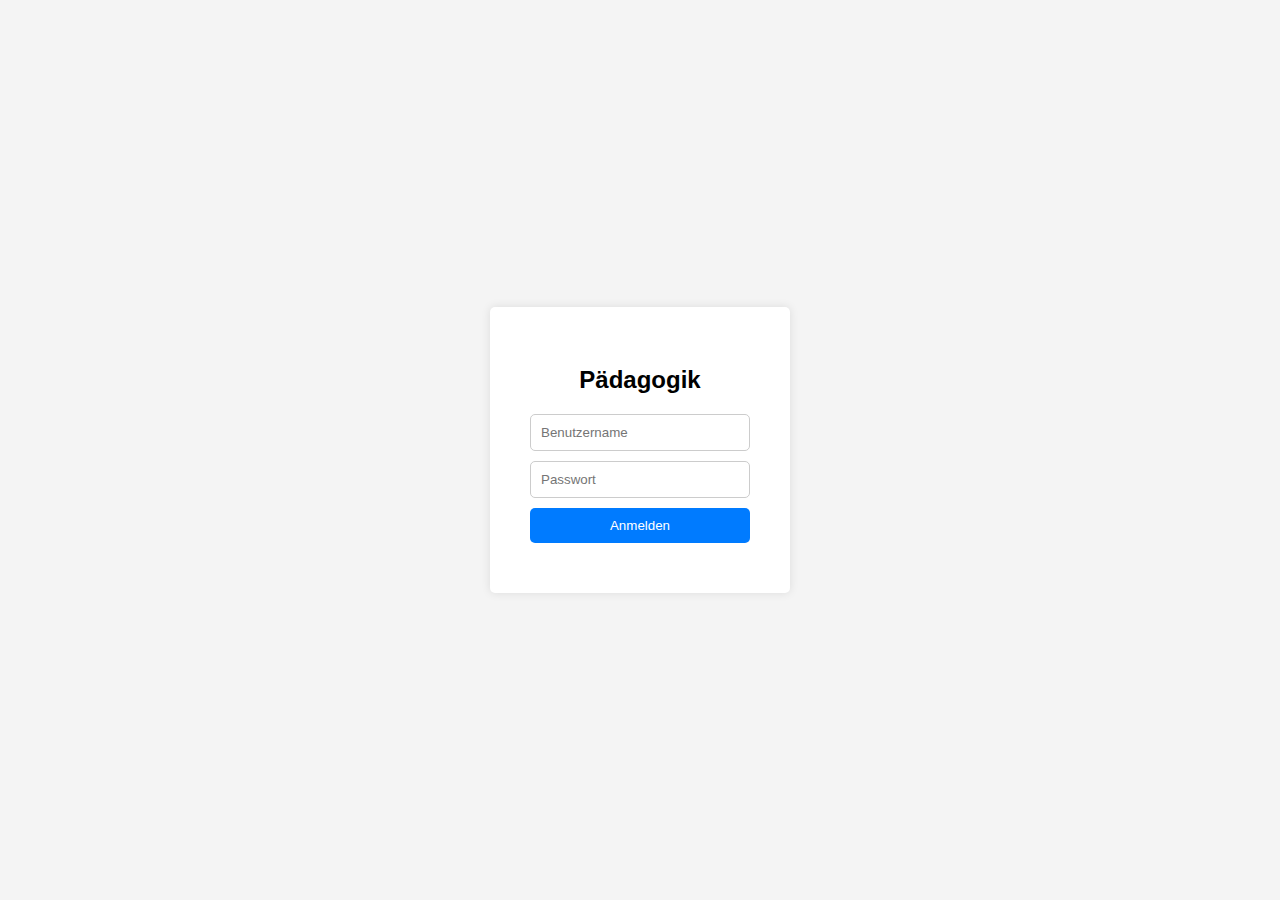
<file: index.html>
<!DOCTYPE html>
<html lang="de">
  <head>
    <meta charset="UTF-8" />
    <meta name="viewport" content="width=device-width, initial-scale=1.0" />
    <title>Login</title>
    <style>
      body {
        font-family: Arial, sans-serif;
        margin: 0;
        height: 100vh;
        display: flex;
        justify-content: center; /* Horizontale Zentrierung */
        align-items: center; /* Vertikale Zentrierung */
        background-color: #f4f4f4;
      }

      .login-container {
        background-color: #fff;
        padding: 40px;
        border-radius: 5px;
        box-shadow: 0 0 10px rgba(0, 0, 0, 0.1);
        width: 300px;
        display: flex;
        flex-direction: column;
        justify-content: center;
        align-items: center;
        text-align: center;
        box-sizing: border-box;
      }
      .login-container h2 {
        margin-bottom: 20px;
      }
      .login-container form {
        width: 100%;
        display: flex;
        flex-direction: column;
        justify-content: center;
        align-items: center;
      }
      .login-container input[type="text"],
      .login-container input[type="password"] {
        width: 100%;
        padding: 10px;
        margin-bottom: 10px;
        border: 1px solid #ccc;
        border-radius: 5px;
        box-sizing: border-box;
      }
      .login-container input[type="submit"] {
        width: 100%;
        padding: 10px;
        background-color: #007bff;
        color: #fff;
        border: none;
        border-radius: 5px;
        cursor: pointer;
        box-sizing: border-box;
      }
      .login-container input[type="submit"]:hover {
        background-color: #0056b3;
      }
      .error {
        color: red;
        margin-top: 10px;
      }
    </style>
  </head>
  <body>
    <div class="login-container">
      <h2>Pädagogik</h2>
      <form id="loginForm">
        <input type="text" id="username" placeholder="Benutzername" required />
        <input type="password" id="password" placeholder="Passwort" required />
        <input type="submit" value="Anmelden" />
        <div class="error" id="error-message"></div>
      </form>
    </div>

    <script>
      document
        .getElementById("loginForm")
        .addEventListener("submit", function (event) {
          event.preventDefault();

          const username = document.getElementById("username").value;
          const password = document.getElementById("password").value;

          // Überprüfe die Anmeldedaten
          if (username === "SVG" && password === "369") {
            // Leite zur Hauptseite weiter (main.html)
            window.location.href = "main.html";
          } else {
            // Zeige eine Fehlermeldung an
            document.getElementById("error-message").textContent =
              "Falscher Benutzername oder Passwort";
          }
        });
    </script>
  </body>
</html>
</file>
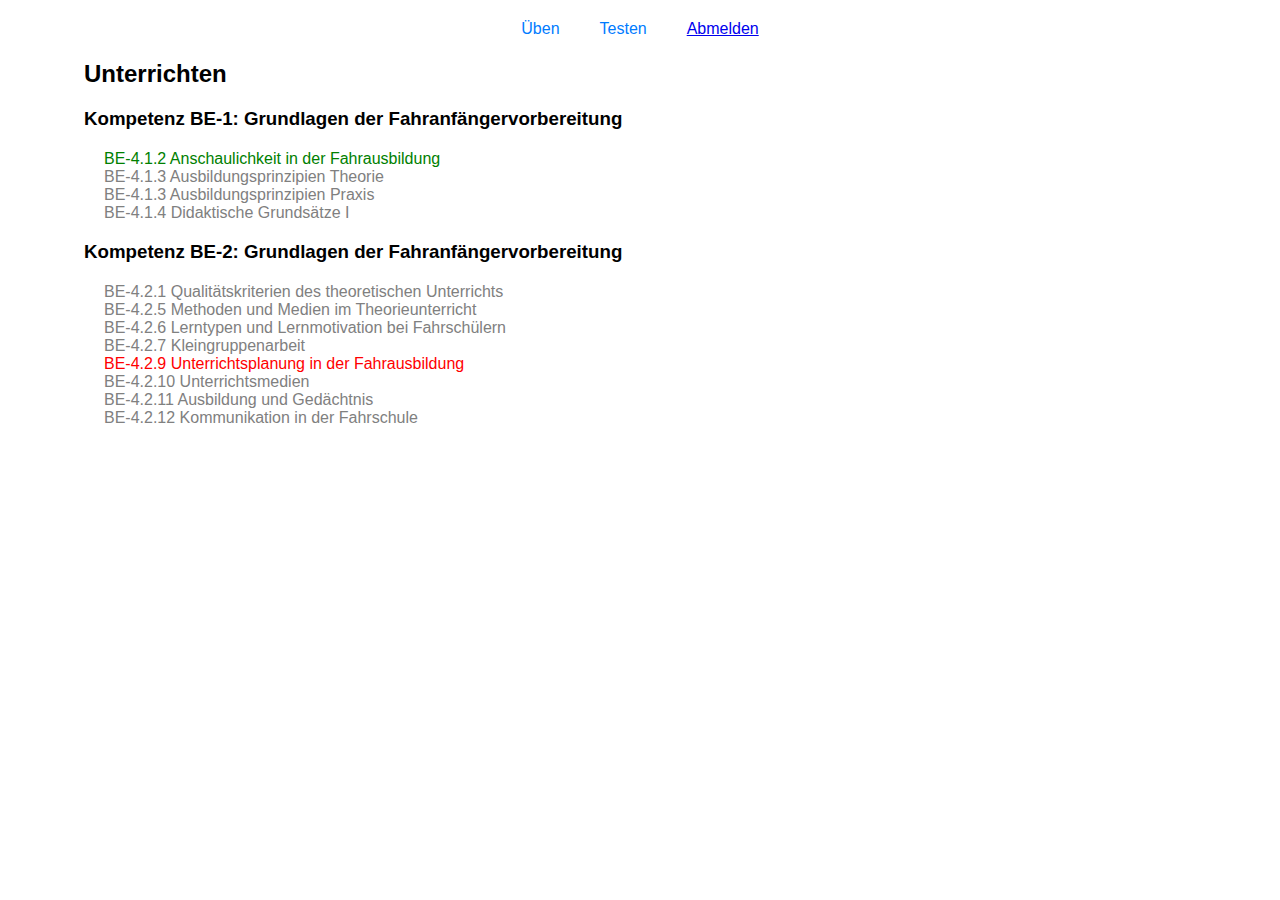
<file: main.html>
<!DOCTYPE html>
<html lang="de">
  <head>
    <meta charset="UTF-8" />
    <meta name="viewport" content="width=device-width, initial-scale=1.0" />
    <title>Externe HTML-Seiten Einbinden</title>
    <style>
      body {
        font-family: Arial, sans-serif;
        margin: 0;
        display: flex;
        flex-direction: column;
        align-items: center;
        justify-content: center;
        height: 100vh;
        overflow: hidden;
        position: relative;
      }

      #iframe-container {
        width: 90%;
        height: calc(
          100% - 80px
        ); /* Höhe abzüglich des Bereichs für die Links und zusätzlichen Abstand */
        border: none;
        max-width: 1200px; /* Maximalbreite für größere Bildschirme */
        transition: margin-top 0.3s ease;
      }

      /* Container für die oberen Links */
      #top-link-container {
        position: absolute;
        top: 20px; /* Abstand vom oberen Rand des Viewports */
        width: 100%; /* Vollständige Breite des Containers */
        max-width: 1200px; /* Maximalbreite für größere Bildschirme */
        display: flex;
        justify-content: center; /* Zentriert die Links horizontal */
        align-items: center; /* Vertikale Ausrichtung der Links */
        padding: 0 40px;
        gap: 40px; /* Abstand zwischen den Links */
      }

      #dropdown,
      #dropdownTest {
        position: relative;
        display: inline-block;
      }

      #dropdownContent,
      #dropdownContentTest {
        visibility: hidden;
        opacity: 0;
        position: absolute;
        background-color: #f9f9f9;
        min-width: 160px;
        box-shadow: 0px 8px 16px 0px rgba(0, 0, 0, 0.2);
        z-index: 1;
        margin-top: 5px; /* Abstand zwischen Dropdown und darüber liegendem Link */
        transition: opacity 0.3s ease, visibility 0.3s ease;
        left: 0; /* Dropdown linksbündig unter dem Link ausrichten */
      }

      #dropdown:hover #dropdownContent,
      #dropdownContent:hover {
        visibility: visible;
        opacity: 1;
      }

      #dropdownTest:hover #dropdownContentTest,
      #dropdownContentTest:hover {
        visibility: visible;
        opacity: 1;
      }

      #dropdownContent a,
      #dropdownContentTest a {
        color: black;
        padding: 12px 16px;
        text-decoration: none;
        display: block;
      }

      #dropdownContent a:hover,
      #dropdownContentTest a:hover {
        background-color: #f1f1f1;
      }

      #contentLink {
        font-size: 16px;
        text-decoration: none;
        color: #007bff;
        cursor: pointer;
      }
    </style>
  </head>
  <body>
    <iframe id="iframe-container" src="page-00.html"></iframe>

    <!-- Container für alle Links oben -->
    <div id="top-link-container">
      <div id="dropdown">
        <a id="contentLink" class="link">Üben</a>
        <div id="dropdownContent">
          <a href="#" id="teachLink">Unterrichten</a>
          <a href="#" id="educateLink">Erziehen</a>
          <a href="#" id="evaluateLink">Beurteilen</a>
        </div>
      </div>
      <div id="dropdownTest">
        <a id="contentLink" class="link">Testen</a>
        <div id="dropdownContentTest">
          <a href="#" id="terminologyLink">Fachbegriffe</a>
          <a href="#" id="summaryLink">Zusammenfassung</a>
          <a href="#" id="simulationLink">Prüfungssimulation</a>
        </div>
      </div>
      <a href="index.html" id="logoutLink">Abmelden</a>
    </div>

    <script>
      // Registriere hier die externen Seiten.
      const pages = [
        "page-00.html",
        "page-01.html",
        "page-02.html",
        "page-03-Fachbegriffe-A.html",
        "page-04-Fachbegriffe-L.html",
        "page-05-Zusammenfassung-A.html",
        "page-06-Zusammenfassung-L.html",
        // "page-Pruefungssimulation-A.html",
        // "page-Pruefungssimulation-L.html",
        "page-4-1-2-A.html",
        "page-4-1-2-L.html",
        "page-4-2-9-A.html",
      ];
      let currentPage = 0;

      function loadPage(pageIndex) {
        document.getElementById("iframe-container").src = pages[pageIndex];
        currentPage = pageIndex;
      }

      document.getElementById("teachLink").addEventListener("click", () => {
        loadPage(0); // Unterrichten
      });

      document.getElementById("educateLink").addEventListener("click", () => {
        loadPage(1); // Erziehen
      });

      document.getElementById("evaluateLink").addEventListener("click", () => {
        loadPage(2); // Beurteilen
      });

      document
        .getElementById("terminologyLink")
        .addEventListener("click", () => {
          loadPage(3); // Fachbegriffe
        });

      document.getElementById("summaryLink").addEventListener("click", () => {
        loadPage(5); // Zusammenfassung
      });

      /*
      document.getElementById("simulationLink").addEventListener("click", () => {
        loadPage(0); // Prüfungssimulation
      });
      */

      window.addEventListener("message", (event) => {
        if (event.data.type === "navigate") {
          loadPage(event.data.pageIndex);
        }
      });
    </script>
  </body>
</html>
</file>
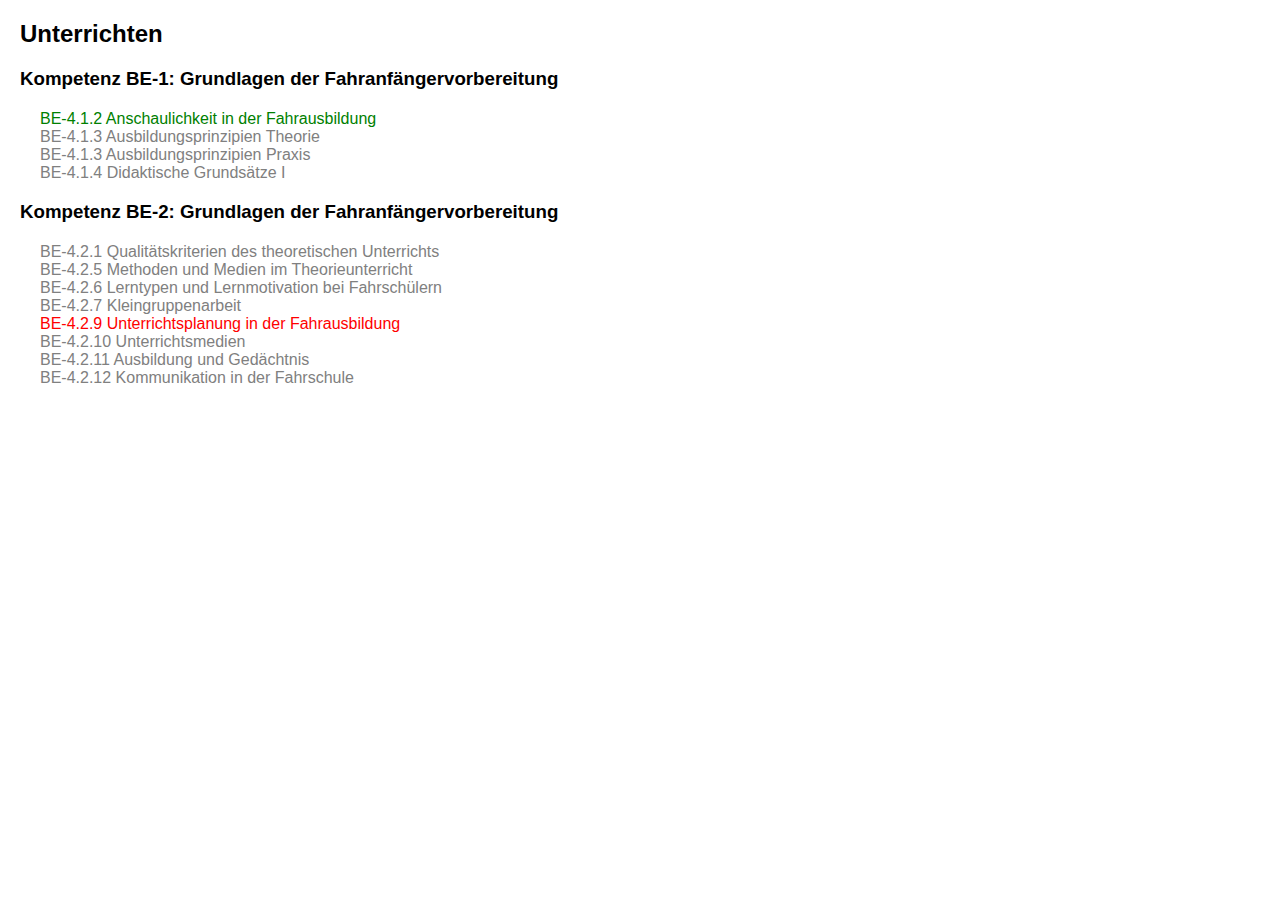
<file: page-00.html>
<!DOCTYPE html>
<html lang="de">
  <head>
    <meta charset="UTF-8" />
    <meta name="viewport" content="width=device-width, initial-scale=1.0" />
    <title>Fahrlehrerausbildung</title>
    <style>
      body {
        font-family: Arial, sans-serif;
        margin: 20px;
      }

      h1 {
        text-align: center;
        margin-bottom: 40px;
      }

      h2,
      h3 {
        margin-bottom: 20px;
      }

      .topic {
        margin-bottom: 30px;
      }

      .links {
        margin-left: 20px;
      }

      a {
        text-decoration: none;
        color: #007bff;
        cursor: pointer;
      }

      a:hover {
        text-decoration: underline;
      }
    </style>
  </head>
  <body>
    <h2>Unterrichten</h2>
    <div class="topic">
      <h3>Kompetenz BE-1: Grundlagen der Fahranfängervorbereitung</h3>
      <div class="links">
        <!-- <a onclick="navigateTo(0)">BE-4.1.1 Fahrschüler-Ausbildungsordnung</a><br> -->
        <a style="color: green" onclick="navigateTo(7)"
          >BE-4.1.2 Anschaulichkeit in der Fahrausbildung</a
        ><br />
        <a style="color: grey" onclick="navigateTo(0)"
          >BE-4.1.3 Ausbildungsprinzipien Theorie</a
        ><br />
        <a style="color: grey" onclick="navigateTo(0)"
          >BE-4.1.3 Ausbildungsprinzipien Praxis</a
        ><br />
        <a style="color: grey" onclick="navigateTo(0)">BE-4.1.4 Didaktische Grundsätze I</a><br />
        <!-- <a style="color: red" onclick="navigateTo(0)">BE-4.1.5 Didaktische Grundsätze II</a> -->
      </div>
      <h3>Kompetenz BE-2: Grundlagen der Fahranfängervorbereitung</h3>
      <div class="links">
        <a style="color: grey" onclick="navigateTo(0)"
          >BE-4.2.1 Qualitätskriterien des theoretischen Unterrichts</a
        ><br />
        <!-- <a onclick="navigateTo(0)">BE-4.2.2 Lernziele</a><br> -->
        <!-- <a onclick="navigateTo(0)">BE-4.2.3 Allgemeine Ausbildungsgrundsätze</a><br> -->
        <!-- <a onclick="navigateTo(0)">BE-4.2.4 Planung des theoretischen Unterrichts</a><br> -->
        <a style="color: grey" onclick="navigateTo(0)"
          >BE-4.2.5 Methoden und Medien im Theorieunterricht</a
        ><br />
        <a style="color: grey" onclick="navigateTo(0)"
          >BE-4.2.6 Lerntypen und Lernmotivation bei Fahrschülern</a
        ><br />
        <a style="color: grey" onclick="navigateTo(0)">BE-4.2.7 Kleingruppenarbeit</a><br />
        <!-- <a onclick="navigateTo(0)">BE-4.2.8 Unterrichtsformen</a><br> -->
        <a style="color: red" onclick="navigateTo(0)"
          >BE-4.2.9 Unterrichtsplanung in der Fahrausbildung</a
        ><br />
        <a style="color: grey" onclick="navigateTo(0)">BE-4.2.10 Unterrichtsmedien</a><br />
        <a style="color: grey" onclick="navigateTo(0)"
          >BE-4.2.11 Ausbildung und Gedächtnis</a
        ><br />
        <a style="color: grey" onclick="navigateTo(0)">BE-4.2.12 Kommunikation in der Fahrschule</a
        ><br />
        <!-- <a onclick="navigateTo(0)">BE-4.3.13 Unterrichtsplanung zur Lektion &nbsp;Persönliche Voraussetzungen&nbsp;</a><br> -->
      </div>
    </div>

    <script>
      function navigateTo(pageIndex) {
        parent.postMessage({ type: "navigate", pageIndex: pageIndex }, "*");
      }
    </script>
  </body>
</html>
</file>
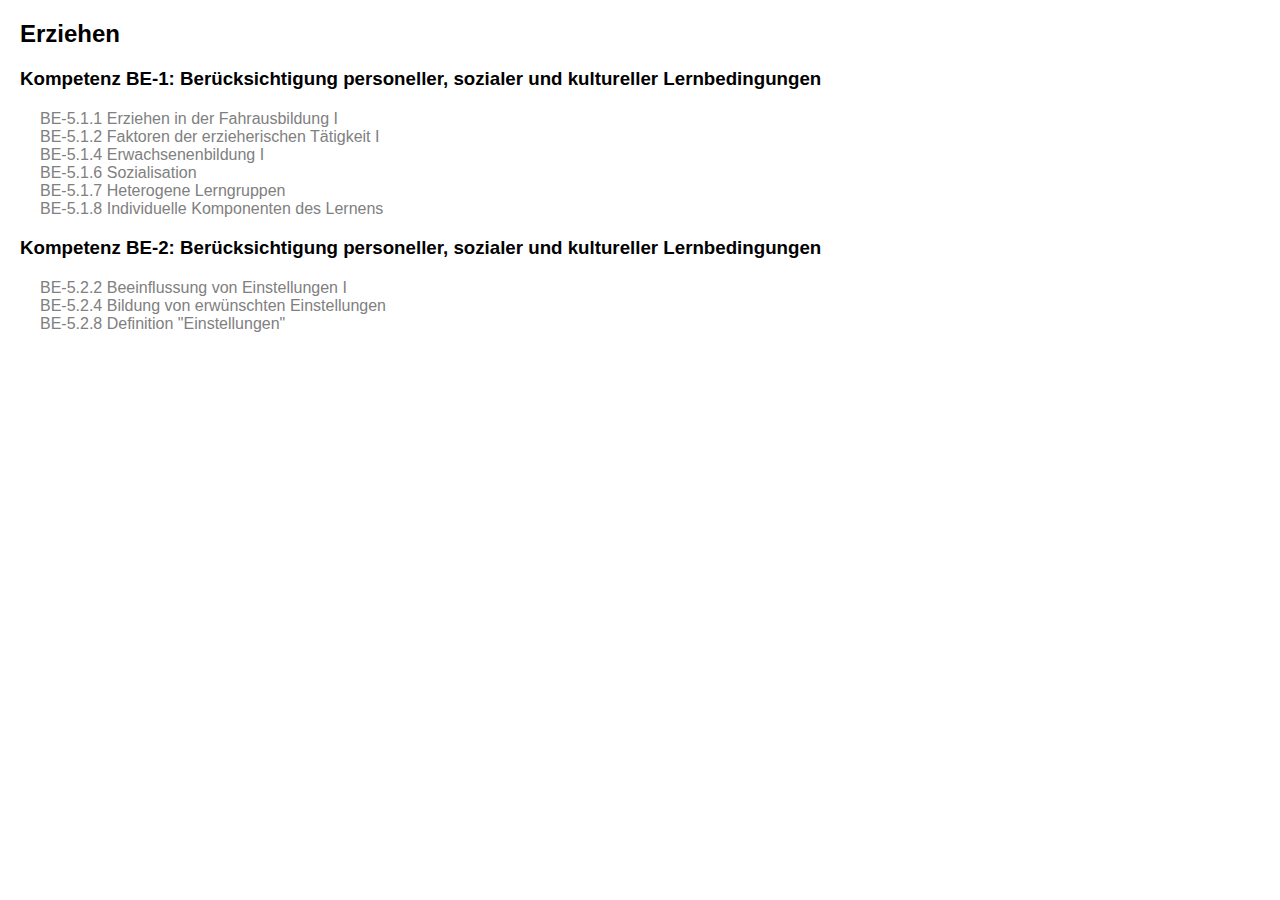
<file: page-01.html>
<!DOCTYPE html>
<html lang="de">
  <head>
    <meta charset="UTF-8" />
    <meta name="viewport" content="width=device-width, initial-scale=1.0" />
    <title>Fahrlehrerausbildung</title>
    <style>
      body {
        font-family: Arial, sans-serif;
        margin: 20px;
      }

      h1 {
        text-align: center;
        margin-bottom: 40px;
      }

      h2,
      h3 {
        margin-bottom: 20px;
      }

      .topic {
        margin-bottom: 30px;
      }

      .links {
        margin-left: 20px;
      }

      a {
        text-decoration: none;
        color: #007bff;
        cursor: pointer;
      }

      a:hover {
        text-decoration: underline;
      }
    </style>
  </head>
  <body>
    <h2>Erziehen</h2>
    <div class="topic">
      <h3>
        Kompetenz BE-1: Berücksichtigung personeller, sozialer und kultureller
        Lernbedingungen
      </h3>
      <div class="links">
        <a style="color: grey" onclick="navigateTo(0)"
          >BE-5.1.1 Erziehen in der Fahrausbildung I</a
        ><br />
        <a style="color: grey" onclick="navigateTo(0)"
          >BE-5.1.2 Faktoren der erzieherischen Tätigkeit I</a
        ><br />
        <!-- <a onclick="navigateTo(0)">BE-5.1.3 Faktoren der erzieherischen Tätigkeit II</a><br> -->
        <a style="color: grey" onclick="navigateTo(0)">BE-5.1.4 Erwachsenenbildung I</a><br />
        <!-- <a onclick="navigateTo(0)">BE-5.1.5 Erwachsenenbildung II</a><br> -->
        <a style="color: grey" onclick="navigateTo(0)">BE-5.1.6 Sozialisation</a
        ><br />
        <a style="color: grey" onclick="navigateTo(0)"
          >BE-5.1.7 Heterogene Lerngruppen</a
        ><br />
        <a style="color: grey" onclick="navigateTo(0)"
          >BE-5.1.8 Individuelle Komponenten des Lernens</a
        >
      </div>
      <h3>
        Kompetenz BE-2: Berücksichtigung personeller, sozialer und kultureller
        Lernbedingungen
      </h3>
      <div class="links">
        <!-- <a onclick="navigateTo(0)">BE-5.2.1 Einstellungen und Wertehaltungen</a><br> -->
        <a style="color: grey" onclick="navigateTo(0)"
          >BE-5.2.2 Beeinflussung von Einstellungen I</a
        ><br />
        <!-- <a onclick="navigateTo(0)">BE-5.2.3 Beeinflussung von Einstellungen II</a><br> -->
        <a style="color: grey" onclick="navigateTo(0)"
          >BE-5.2.4 Bildung von erwünschten Einstellungen</a
        ><br />
        <!-- <a onclick="navigateTo(0)">BE-5.2.5 Bildung von verkehrssicheren Einstellungen</a><br> -->
        <!-- <a onclick="navigateTo(0)">BE-5.2.6 Einstellungen zum Autofahren und Straßenverkehr</a><br> -->
        <!-- <a onclick="navigateTo(0)">BE-5.2.7 Hebung der Verkehrsdisziplin</a><br> -->
        <a style="color: grey" style="color: orange" onclick="navigateTo(19)"
          >BE-5.2.8 Definition &quot;Einstellungen&quot;</a
        ><br />
      </div>
    </div>

    <script>
      function navigateTo(pageIndex) {
        parent.postMessage({ type: "navigate", pageIndex: pageIndex }, "*");
      }
    </script>
  </body>
</html>
</file>
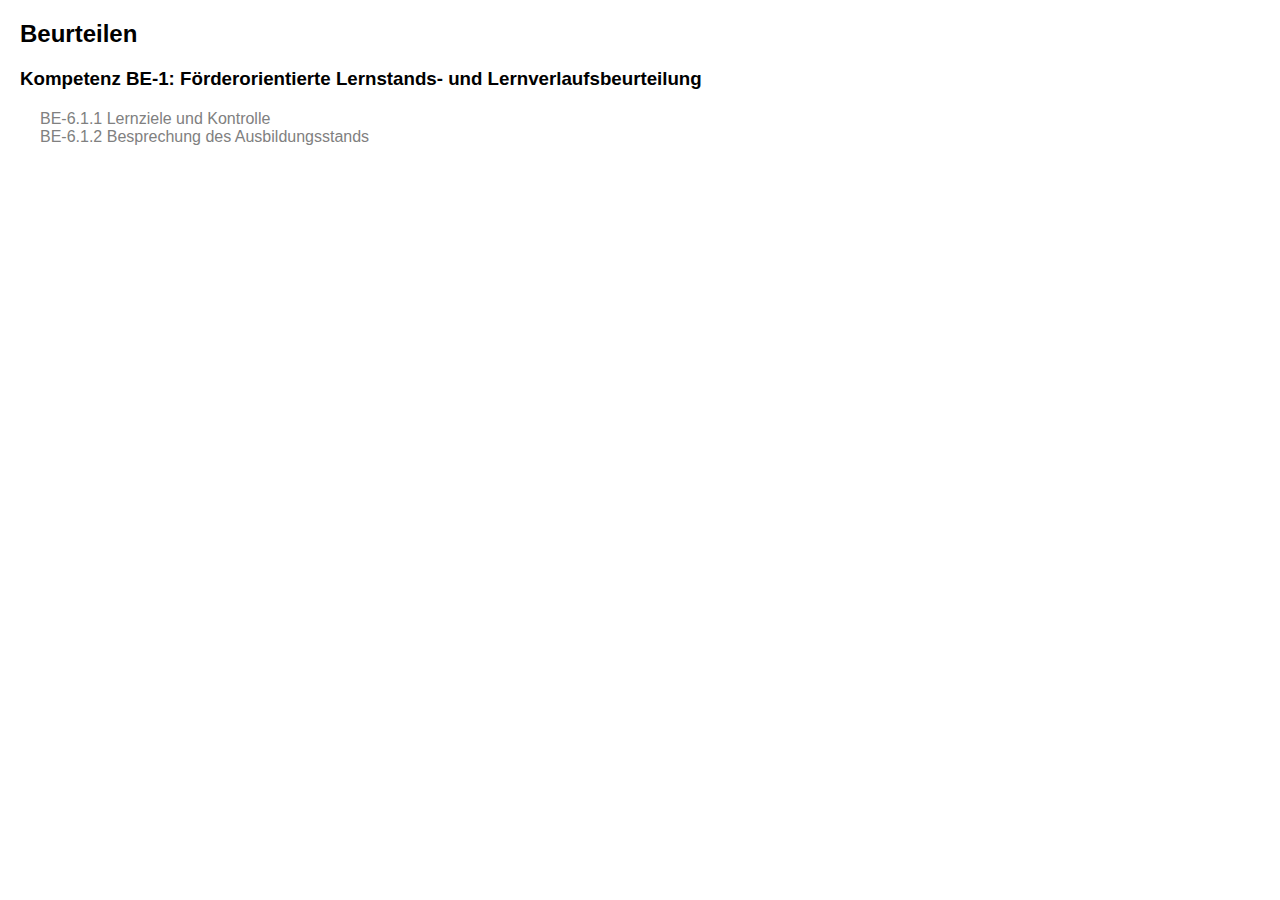
<file: page-02.html>
<!DOCTYPE html>
<html lang="de">
  <head>
    <meta charset="UTF-8" />
    <meta name="viewport" content="width=device-width, initial-scale=1.0" />
    <title>Fahrlehrerausbildung</title>
    <style>
      body {
        font-family: Arial, sans-serif;
        margin: 20px;
      }

      h1 {
        text-align: center;
        margin-bottom: 40px;
      }

      h2,
      h3 {
        margin-bottom: 20px;
      }

      .topic {
        margin-bottom: 30px;
      }

      .links {
        margin-left: 20px;
      }

      a {
        text-decoration: none;
        color: #007bff;
        cursor: pointer;
      }

      a:hover {
        text-decoration: underline;
      }
    </style>
  </head>
  <body>
    <h2>Beurteilen</h2>
    <div class="topic">
      <h3>
        Kompetenz BE-1: Förderorientierte Lernstands- und
        Lernverlaufsbeurteilung
      </h3>
      <div class="links">
        <a style="color: grey" onclick="navigateTo(0)">BE-6.1.1 Lernziele und Kontrolle</a><br />
        <a style="color: grey" onclick="navigateTo(0)"
          >BE-6.1.2 Besprechung des Ausbildungsstands</a
        >
      </div>
    </div>

    <script>
      function navigateTo(pageIndex) {
        parent.postMessage({ type: "navigate", pageIndex: pageIndex }, "*");
      }
    </script>
  </body>
</html>
</file>
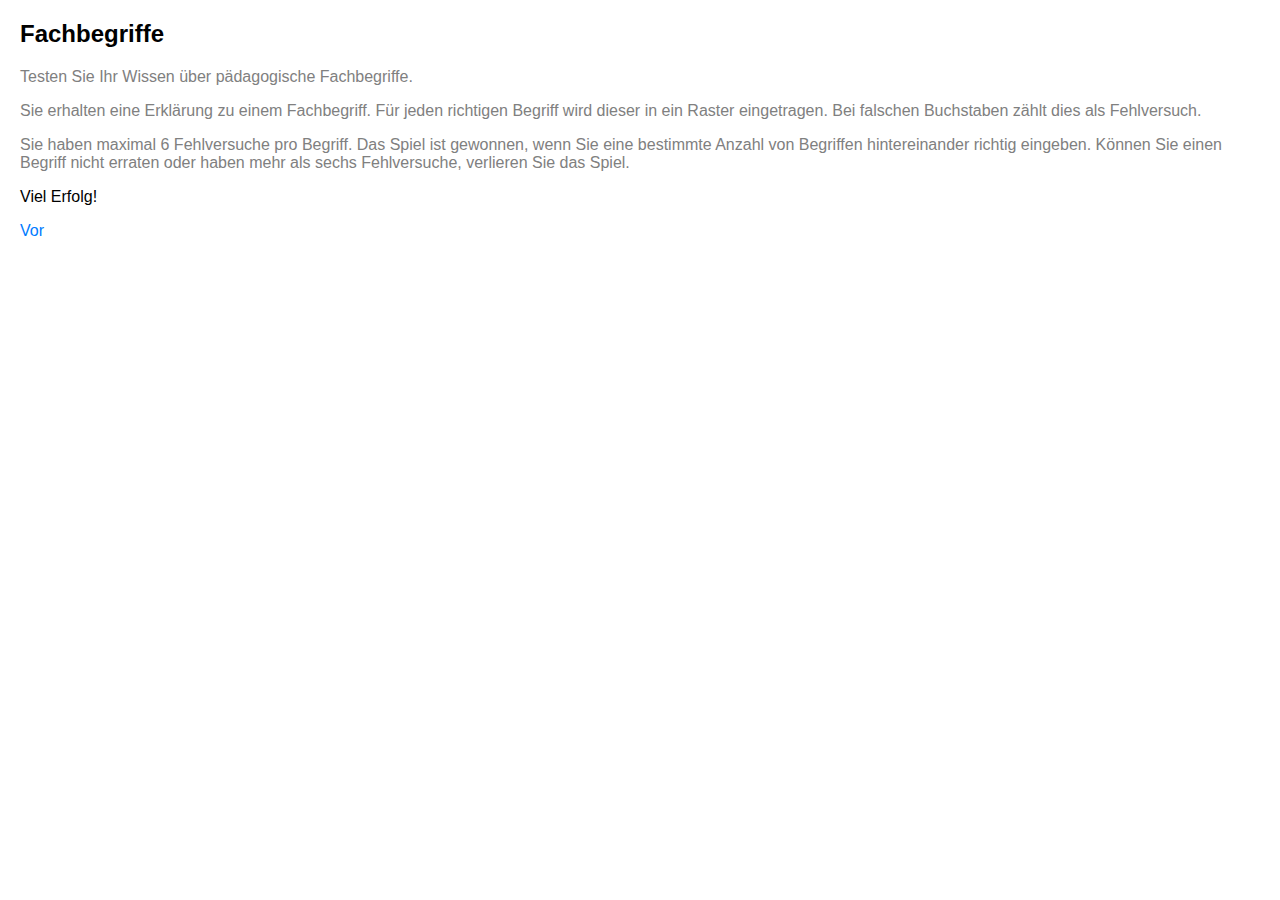
<file: page-03-Fachbegriffe-A.html>
<!DOCTYPE html>
<html lang="de">
  <head>
    <meta charset="UTF-8" />
    <meta name="viewport" content="width=device-width, initial-scale=1.0" />
    <title>Fahrlehrerausbildung</title>
    <style>
      body {
        font-family: Arial, sans-serif;
        margin: 20px;
      }

      h1 {
        text-align: center;
        margin-bottom: 40px;
      }

      h2,
      h3 {
        margin-bottom: 20px;
      }

      .topic {
        margin-bottom: 30px;
      }

      .links {
        margin-left: 20px;
      }

      a {
        font-size: 16px;
        text-decoration: none;
        color: #007bff;
        cursor: pointer;
      }

      a:hover {
        text-decoration: underline;
      }
    </style>
  </head>
  <body>
    <h2>Fachbegriffe</h2>
    <p>
      <font color="grey"
        >Testen Sie Ihr Wissen über pädagogische Fachbegriffe.</font
      >
    </p>
    <p>
      <font color="grey"
        >Sie erhalten eine Erklärung zu einem Fachbegriff. Für jeden richtigen
        Begriff wird dieser in ein Raster eingetragen. Bei falschen Buchstaben
        zählt dies als Fehlversuch.</font
      >
    </p>
    <p>
      <font color="grey"
        >Sie haben maximal 6 Fehlversuche pro Begriff. Das Spiel ist gewonnen,
        wenn Sie eine bestimmte Anzahl von Begriffen hintereinander richtig
        eingeben. Können Sie einen Begriff nicht erraten oder haben mehr als
        sechs Fehlversuche, verlieren Sie das Spiel.</font
      >
    </p>

    <p>Viel Erfolg!</p>

    <p><a onclick="navigateTo(4)">Vor</a></p>

    <script>
      function navigateTo(pageIndex) {
        parent.postMessage({ type: "navigate", pageIndex: pageIndex }, "*");
      }
    </script>
  </body>
</html>
</file>
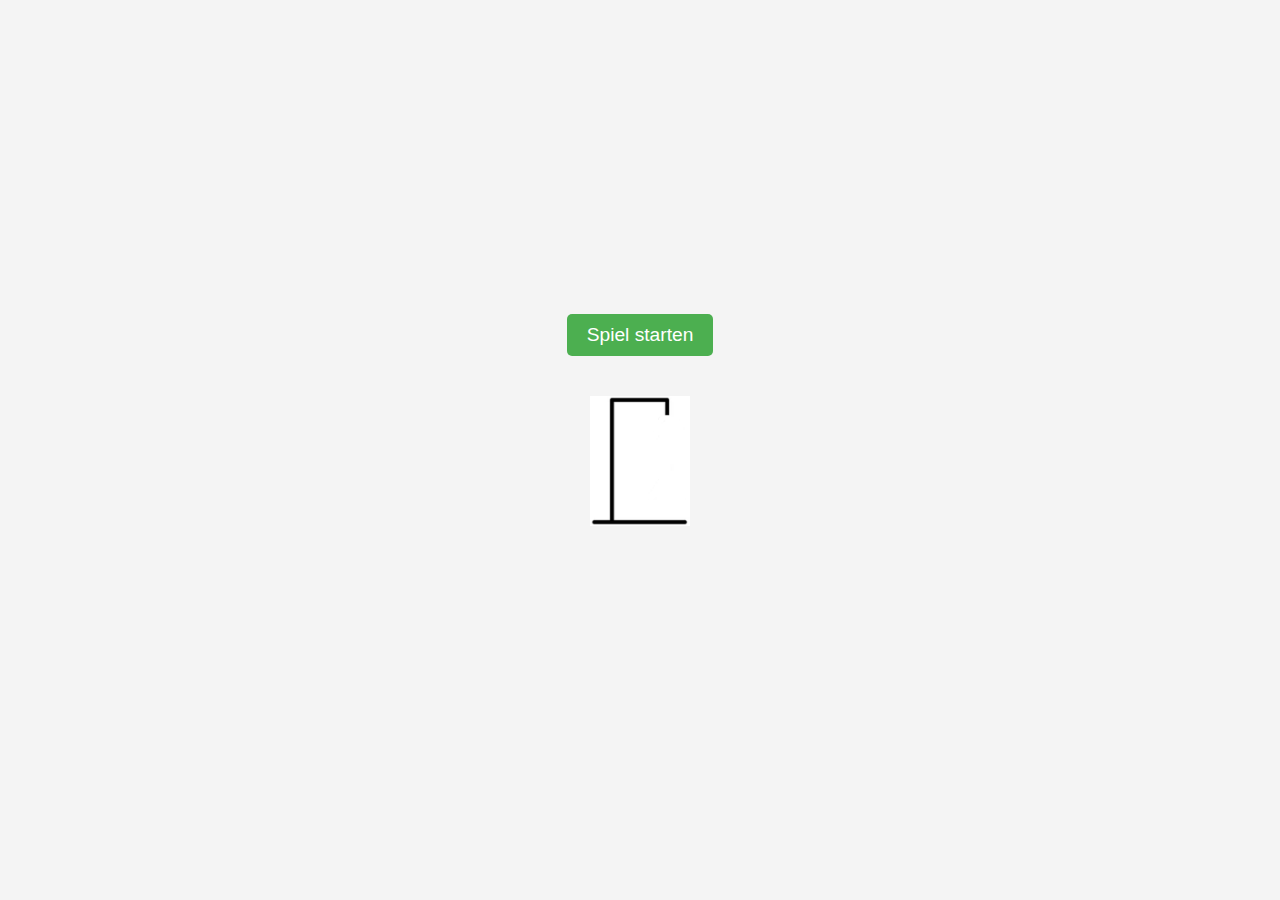
<file: page-04-Fachbegriffe-L.html>
<!DOCTYPE html>
<html lang="de">
  <head>
    <meta charset="UTF-8" />
    <meta name="viewport" content="width=device-width, initial-scale=1.0" />
    <title>Hangman Game</title>
    <link rel="stylesheet" href="./quizze/myHangmanStyles.css" />
  </head>
  <body>
    <!--
    <div id="menu">
        <a href="#" id="back-link">Zurück</a>
    </div>
    -->
    <div id="game-container">
      <button id="start-button">Spiel starten</button>
      <div id="hangman">
        <img
          src="./quizze/myHangmanImages/hangman0.png"
          id="hangman-image"
          alt="Hangman"
        />
      </div>
      <p id="explanation"></p>
      <div id="word-grid"></div>
      <button id="check-button" style="display: none">Überprüfen</button>
      <p id="message"></p>
    </div>
    <script src="./quizze/myHangmanScript.js"></script>
  </body>
</html>
</file>
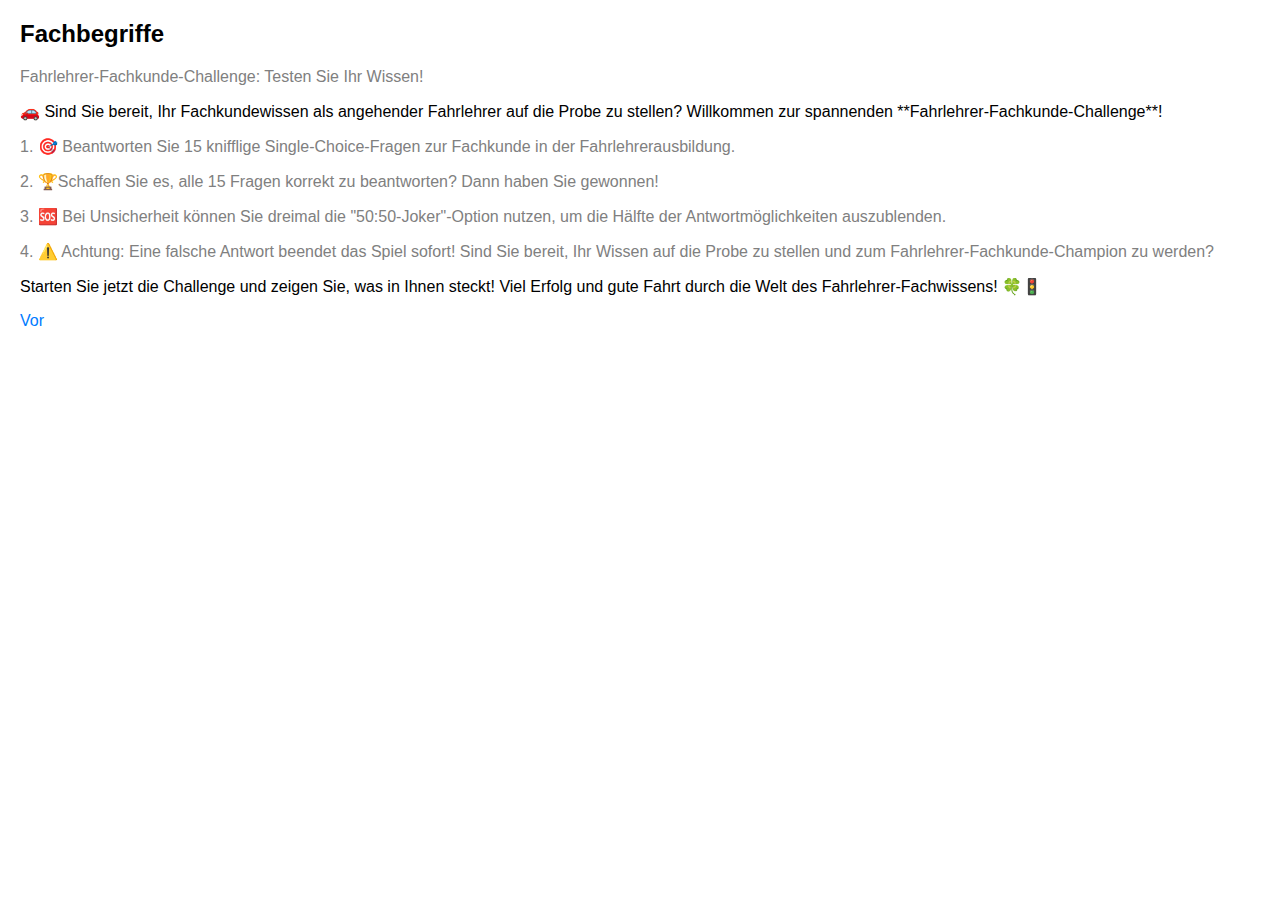
<file: page-05-Zusammenfassung-A.html>
<!DOCTYPE html>
<html lang="de">
  <head>
    <meta charset="UTF-8" />
    <meta name="viewport" content="width=device-width, initial-scale=1.0" />
    <title>Fahrlehrerausbildung</title>
    <style>
      body {
        font-family: Arial, sans-serif;
        margin: 20px;
      }

      h1 {
        text-align: center;
        margin-bottom: 40px;
      }

      h2,
      h3 {
        margin-bottom: 20px;
      }

      .topic {
        margin-bottom: 30px;
      }

      .links {
        margin-left: 20px;
      }

      a {
        font-size: 16px;
        text-decoration: none;
        color: #007bff;
        cursor: pointer;
      }

      a:hover {
        text-decoration: underline;
      }
    </style>
  </head>
  <body>
    <h2>Fachbegriffe</h2>
    <p>
      <font color="grey"
        >Fahrlehrer-Fachkunde-Challenge: Testen Sie Ihr Wissen!</font
      >
    </p>
    <p>
      🚗 Sind Sie bereit, Ihr Fachkundewissen als angehender Fahrlehrer auf die
      Probe zu stellen? Willkommen zur spannenden
      **Fahrlehrer-Fachkunde-Challenge**!
    </p>

    <p>
      <font color="grey"
        >1. 🎯 Beantworten Sie 15 knifflige Single-Choice-Fragen zur Fachkunde
        in der Fahrlehrerausbildung.
      </font>
    </p>

    <p>
      <font color="grey">
        2. 🏆Schaffen Sie es, alle 15 Fragen korrekt zu beantworten? Dann haben
        Sie gewonnen!
      </font>
    </p>

    <p>
      <font color="grey"
        >3. 🆘 Bei Unsicherheit können Sie dreimal die "50:50-Joker"-Option
        nutzen, um die Hälfte der Antwortmöglichkeiten auszublenden.</font
      >
    </p>

    <p>
      <font color="grey">
        4. ⚠️ Achtung: Eine falsche Antwort beendet das Spiel sofort! Sind Sie
        bereit, Ihr Wissen auf die Probe zu stellen und zum
        Fahrlehrer-Fachkunde-Champion zu werden?</font
      >
    </p>

    <p>
      Starten Sie jetzt die Challenge und zeigen Sie, was in Ihnen steckt! Viel
      Erfolg und gute Fahrt durch die Welt des Fahrlehrer-Fachwissens! 🍀🚦
    </p>

    <p><a onclick="navigateTo(6)">Vor</a></p>

    <script>
      function navigateTo(pageIndex) {
        parent.postMessage({ type: "navigate", pageIndex: pageIndex }, "*");
      }
    </script>
  </body>
</html>
</file>
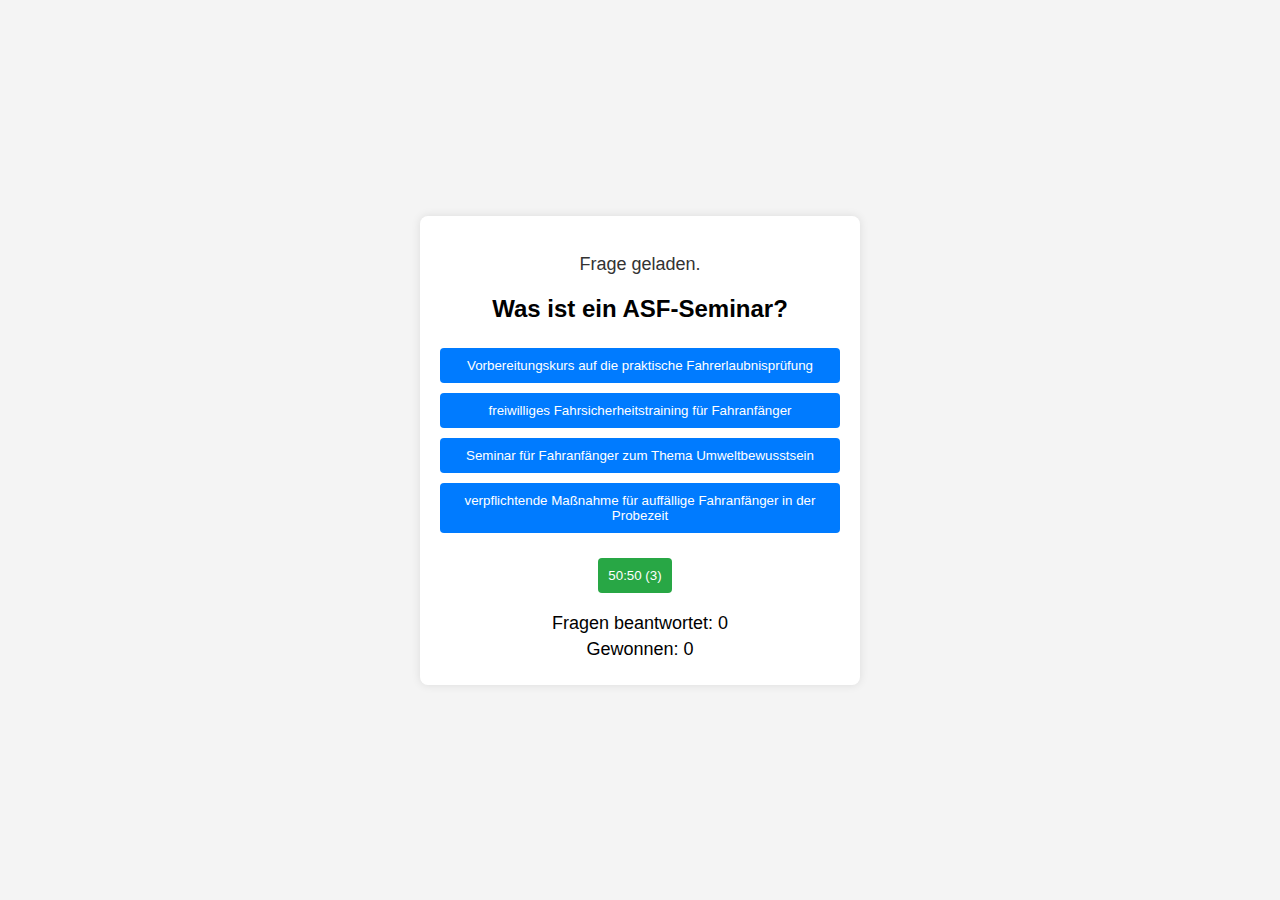
<file: page-06-Zusammenfassung-L.html>
<!DOCTYPE html>
<html lang="de">
<head>
    <meta charset="UTF-8">
    <meta name="viewport" content="width=device-width, initial-scale=1.0">
    <title>Wer wird Millionär Clone</title>
    <link rel="stylesheet" href="./quizze/mySingleChoiceStyles.css">
</head>
<body>
    <div id="game">
        <div id="feedback">
            <p id="feedback-message">Willkommen zum Spiel!</p>
        </div>
        <div id="question-container">
            <h1 id="question"></h1>
            <div class="answers">
                <button class="answer" onclick="chooseAnswer(0)"></button>
                <button class="answer" onclick="chooseAnswer(1)"></button>
                <button class="answer" onclick="chooseAnswer(2)"></button>
                <button class="answer" onclick="chooseAnswer(3)"></button>
            </div>
        </div>
        <div id="jokers">
            <button id="joker-50_50" onclick="useJoker('50_50')">50:50 (3)</button>
        </div>
        <div id="status">
            <p>Fragen beantwortet: <span id="questions-answered">0</span></p>
            <p>Gewonnen: <span id="prize">0</span></p>
        </div>
        <button id="start-button" onclick="startGame()">Spiel starten</button>
    </div>
    <script src="./quizze/mySingleChoiceScript.js"></script>
</body>
</html>
</file>
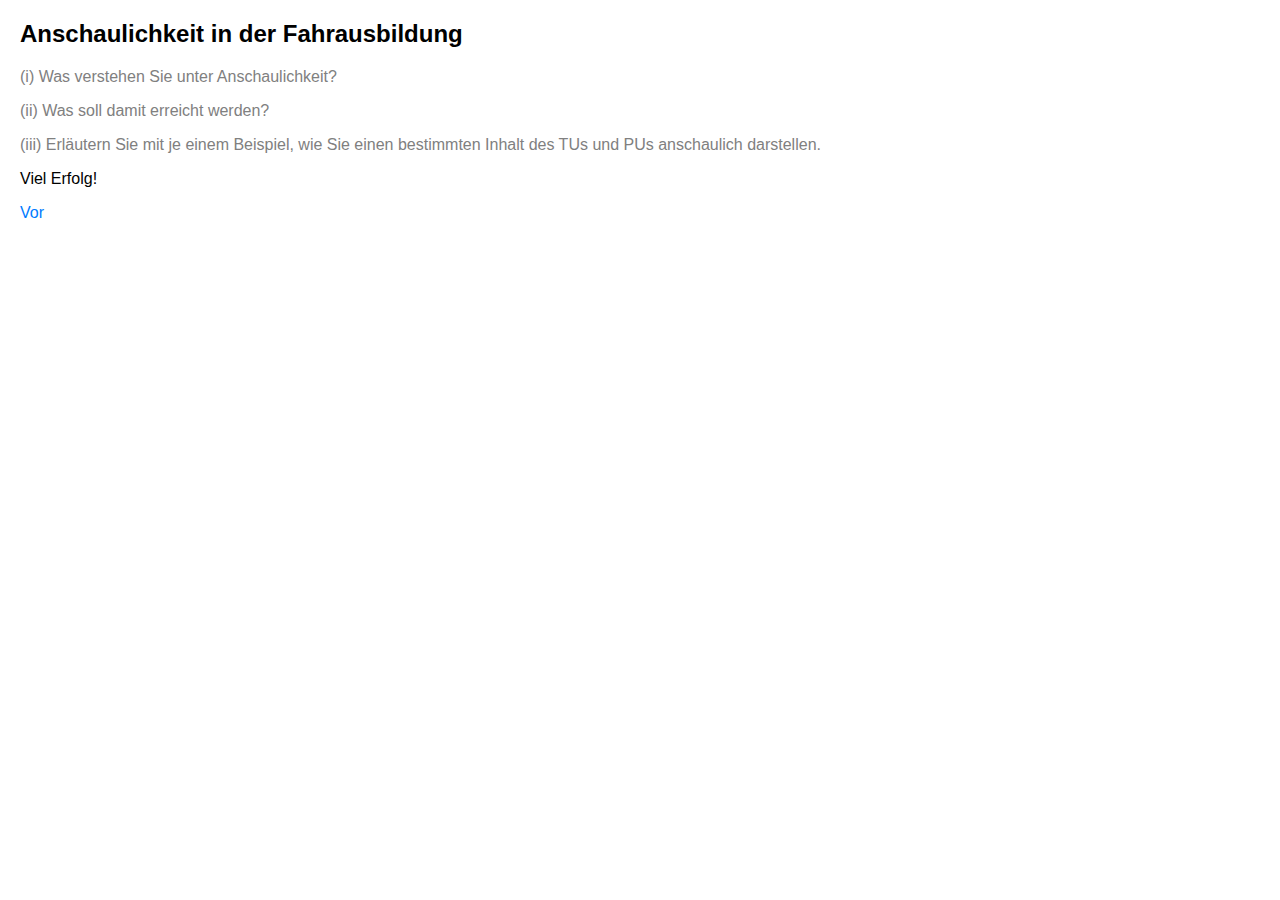
<file: page-4-1-2-A.html>
<!DOCTYPE html>
<html lang="de">
  <head>
    <meta charset="UTF-8" />
    <meta name="viewport" content="width=device-width, initial-scale=1.0" />
    <title>Fahrlehrerausbildung</title>
    <style>
      body {
        font-family: Arial, sans-serif;
        margin: 20px;
      }

      h1 {
        text-align: center;
        margin-bottom: 40px;
      }

      h2,
      h3 {
        margin-bottom: 20px;
      }

      .topic {
        margin-bottom: 30px;
      }

      .links {
        margin-left: 20px;
      }

      a {
        font-size: 16px;
        text-decoration: none;
        color: #007bff;
        cursor: pointer;
      }

      a:hover {
        text-decoration: underline;
      }
    </style>
  </head>
  <body>
    <h2>Anschaulichkeit in der Fahrausbildung</h2>
    <p>
      <font color="grey">(i) Was verstehen Sie unter Anschaulichkeit?</font>
    </p>
    <p><font color="grey">(ii) Was soll damit er­reicht werden?</font></p>
    <p>
      <font color="grey"
        >(iii) Erläutern Sie mit je einem Beispiel, wie Sie einen bestimmten
        Inhalt des TUs und PUs anschaulich darstellen.</font
      >
    </p>
    <p>Viel Erfolg!</p>
    <p><a onclick="navigateTo(8)">Vor</a></p>

    <script>
      function navigateTo(pageIndex) {
        parent.postMessage({ type: "navigate", pageIndex: pageIndex }, "*");
      }
    </script>
  </body>
</html>
</file>
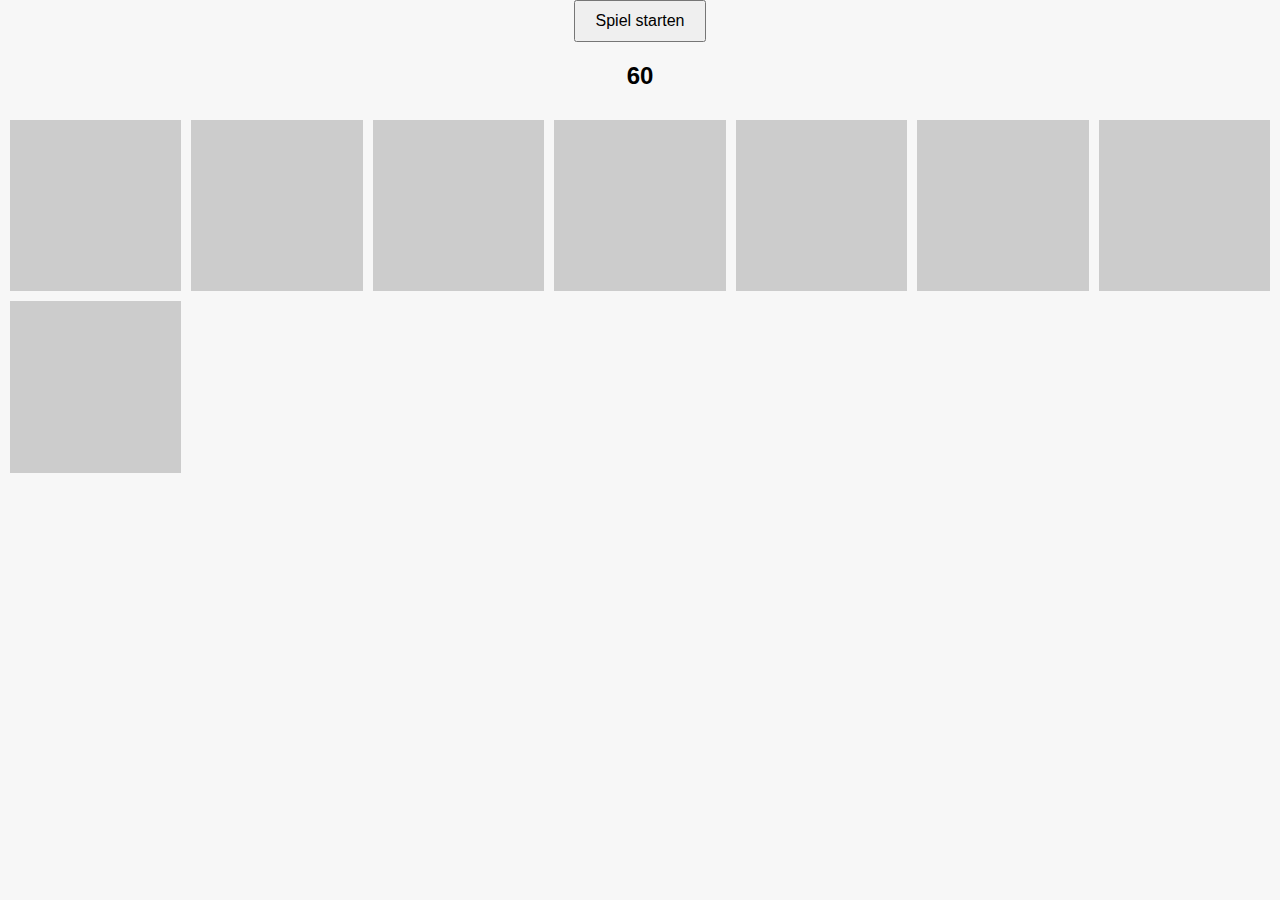
<file: page-4-1-2-L.html>
<!DOCTYPE html>
<html lang="de">
  <head>
    <meta charset="UTF-8" />
    <meta name="viewport" content="width=device-width, initial-scale=1.0" />
    <title>Memory Spiel</title>
    <link rel="stylesheet" href="./quizze/myMemoryStyles.css" />
  </head>
  <body>
    <!--
    <div class="menu">
      <a href="./page-4-1-2-A.html" id="backLink">zurück</a>
    </div>
  -->
    <button id="startBtn">Spiel starten</button>
    <div id="timer">60</div>
    <div class="game-board">
      <div class="card" data-card="1">
        <div class="front">
          <p><font color="red">Was ist Anschaulichkeit?</font></p>
        </div>
        <div class="back"></div>
      </div>
      <div class="card" data-card="1">
        <div class="front">
          <p>
            <font color="red"
              >Der FL stellt die Inhalte so dar, dass sie mit mehreren Sinnen
              erfasst werden können.</font
            >
          </p>
        </div>
        <div class="back"></div>
      </div>
      <div class="card" data-card="2">
        <div class="front">
          <p><font color="green">Was soll damit erreicht werden?</font></p>
        </div>
        <div class="back"></div>
      </div>
      <div class="card" data-card="2">
        <div class="front">
          <p>
            <font color="green"
              >Der FL löst bei seinen FS ihre &quot;Vorstellungskraft&quot;
              aus.</font
            >
          </p>
        </div>
        <div class="back"></div>
      </div>
      <div class="card" data-card="3">
        <div class="front">
          <p>Beispiel für die Theorie?</p>
        </div>
        <div class="back"></div>
      </div>
      <div class="card" data-card="3">
        <div class="front">
          <p>
            Der FL erklärt mithilfe von zwei Skizzen die Funktionsweise des
            Schalt- und Automatikgetriebes.
          </p>
        </div>
        <div class="back"></div>
      </div>
      <div class="card" data-card="4">
        <div class="front">
          <p>Beispiel für die Praxis?</p>
        </div>
        <div class="back"></div>
      </div>
      <div class="card" data-card="4">
        <div class="front">
          <p>
            Der FL demonstriert mithilfe eines Fahrzeugmodells die Lenkbewegung
            beim Rückwärtseinparken.
          </p>
        </div>
        <div class="back"></div>
      </div>
    </div>
    <script src="./quizze/myMemoryScript.js"></script>
  </body>
</html>
</file>
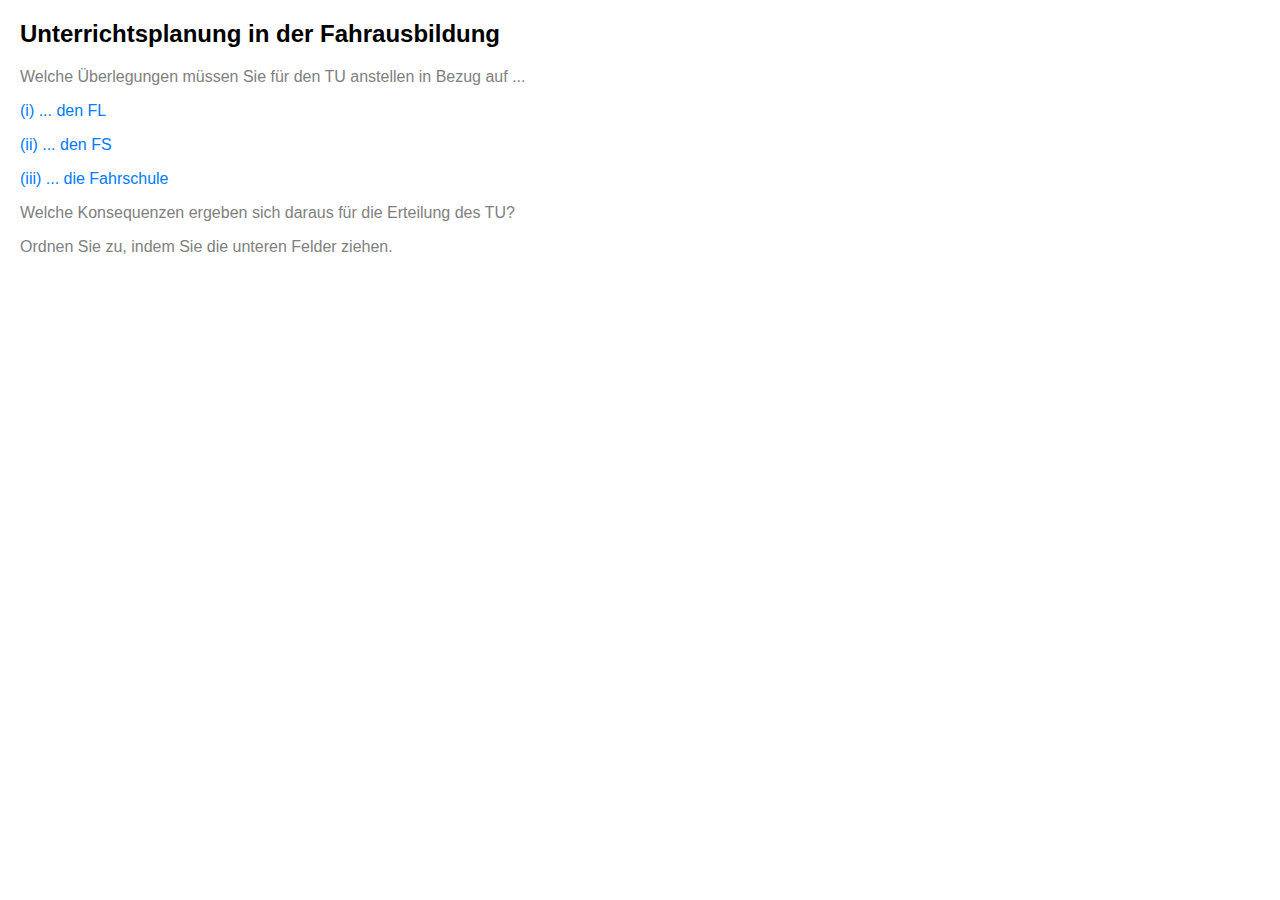
<file: page-4-2-9-A.html>
<!DOCTYPE html>
<html lang="de">
  <head>
    <meta charset="UTF-8" />
    <meta name="viewport" content="width=device-width, initial-scale=1.0" />
    <title>Fahrlehrerausbildung</title>
    <style>
      body {
        font-family: Arial, sans-serif;
        margin: 20px;
      }

      h1 {
        text-align: center;
        margin-bottom: 40px;
      }

      h2,
      h3 {
        margin-bottom: 20px;
      }

      .topic {
        margin-bottom: 30px;
      }

      .links {
        margin-left: 20px;
      }

      a {
        text-decoration: none;
        color: #007bff;
        cursor: pointer;
      }

      a:hover {
        text-decoration: underline;
      }
    </style>
  </head>
  <body>
    <h2>Unterrichtsplanung in der Fahrausbildung</h2>
    <p>
      <font color="grey"
        >Welche Überlegungen müssen Sie für den TU anstellen in Bezug auf ...</font
      >
    </p>
    
    <p>
      <a onclick="navigateTo(0)">(i) ... den FL</a>
    </p>
    <p>
      <a onclick="navigateTo(0)">(ii) ... den FS</a>
    </p>
    <p>
      <a onclick="navigateTo(0)">(iii) ... die Fahrschule</a>
    </p>
    <p>
      <font color="grey">
        Welche Konsequenzen ergeben sich daraus für die Erteilung des TU?</font
      >
    </p>
    <p>
      <font color="grey"
        >Ordnen Sie zu, indem Sie die unteren Felder ziehen.</font
      >
    </p>

    <script>
      function navigateTo(pageIndex) {
        parent.postMessage({ type: "navigate", pageIndex: pageIndex }, "*");
      }
    </script>
  </body>
</html>
</file>
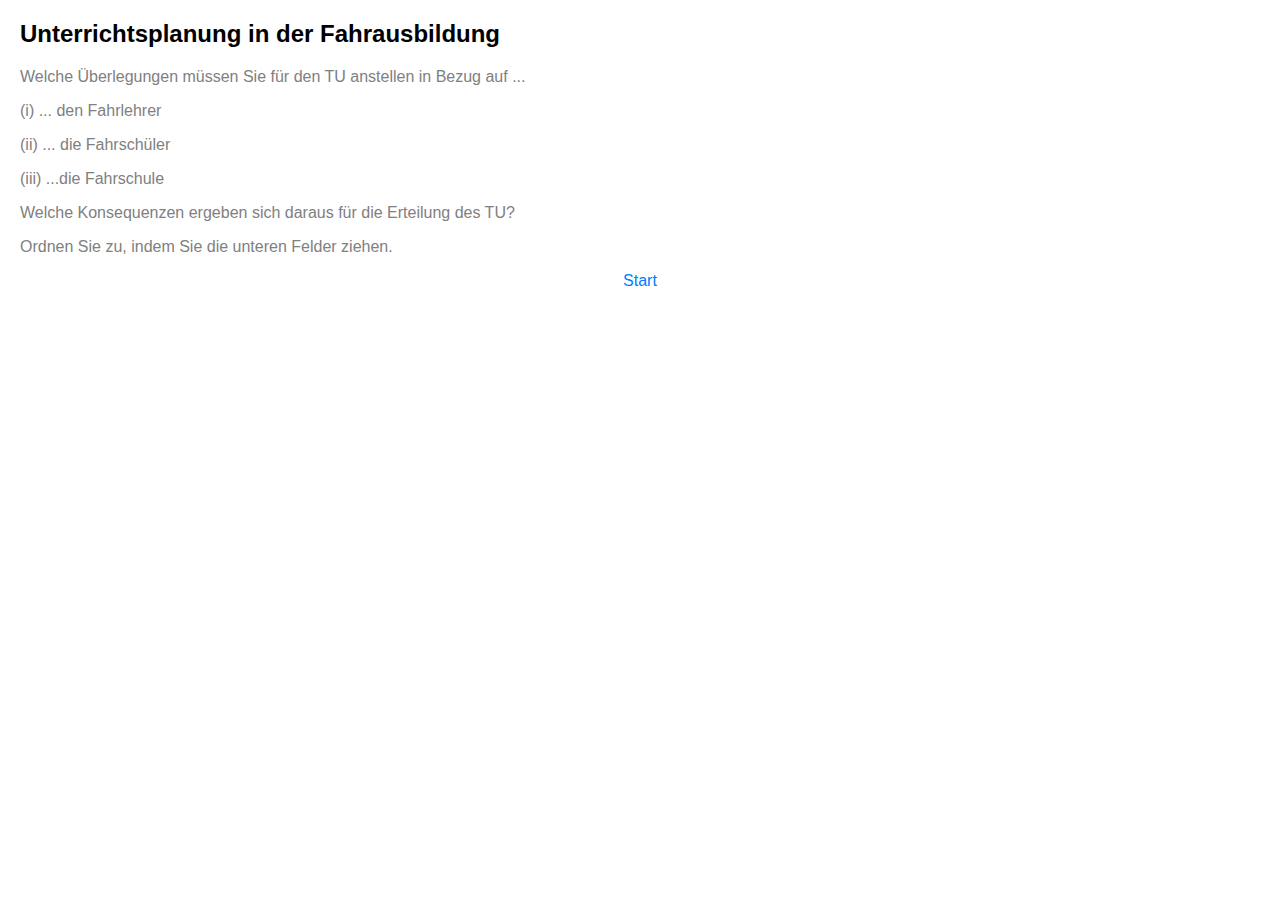
<file: page-4-4-9-A.html>
<!DOCTYPE html>
<html lang="de">
  <head>
    <meta charset="UTF-8" />
    <meta name="viewport" content="width=device-width, initial-scale=1.0" />
    <title>Fahrlehrerausbildung</title>
    <style>
      body {
        font-family: Arial, sans-serif;
        margin: 20px;
      }

      h1 {
        text-align: center;
        margin-bottom: 40px;
      }

      h2,
      h3 {
        margin-bottom: 20px;
      }

      .topic {
        margin-bottom: 30px;
      }

      .links {
        margin-left: 20px;
      }

      a {
        text-decoration: none;
        color: #007bff;
        cursor: pointer;
      }

      a:hover {
        text-decoration: underline;
      }
    </style>
  </head>
  <body>
    <h2>Unterrichtsplanung in der Fahrausbildung</h2>
    <p>
      <font color="grey"
        >Welche Überlegungen müssen Sie für den TU anstellen in Bezug auf ...</font
      >
    </p>
    <p><font color="grey">(i) ... den Fahrlehrer</font></p>
    <p>
      <font color="grey">(ii) ... die Fahrschüler</font>
    </p>
    <p>
      <font color="grey">(iii) ...die Fahrschule</font>
    </p>
    <p>
      <font color="grey">
        Welche Konsequenzen ergeben sich daraus für die Erteilung des TU?</font
      >
    </p>
    <p>
      <font color="grey"
        >Ordnen Sie zu, indem Sie die unteren Felder ziehen.</font
      >
    </p>
    

    <p style="text-align: center">
      <a text-align="center" a onclick="navigateTo(0)">Start</a>
    </p>

    <script>
      function navigateTo(pageIndex) {
        parent.postMessage({ type: "navigate", pageIndex: pageIndex }, "*");
      }
    </script>
  </body>
</html>
</file>
<file: quizze/myHangmanStyles.css>
body {
  font-family: Arial, sans-serif;
  display: flex;
  flex-direction: column;
  justify-content: center;
  align-items: center;
  height: 100vh;
  margin: 0;
  background-color: #f4f4f4;
}

#menu {
  margin-bottom: 20px;
  text-align: center;
}

#back-link {
  font-size: 16px;
  text-decoration: none;
  color: #007bff; /* Link-Farbe auf Blau gesetzt */
  cursor: pointer;
}

#back-link:hover {
  text-decoration: underline;
}

#game-container {
  text-align: center;
  width: 90%;
  max-width: 500px;
}

#start-button {
  padding: 10px 20px;
  font-size: 1.2em;
  cursor: pointer;
  margin-bottom: 20px;
  background-color: #4caf50;
  color: white;
  border: none;
  border-radius: 5px;
  position: relative;
  top: -20px;
  z-index: 10;
}

#hangman img {
  width: 100%;
  max-width: 100px;
  height: auto;
}

#word-grid {
  display: flex;
  justify-content: center;
  flex-wrap: wrap;
  gap: 5px;
  margin-bottom: 20px;
}

.letter-cell {
  width: 2.5em;
  height: 2.5em;
  border: 2px solid #000;
  text-align: center;
  font-size: 1.5em;
  text-transform: uppercase;
  vertical-align: middle;
  padding: 0;
  box-sizing: border-box;
}

.letter-cell input {
  width: 100%;
  height: 100%;
  border: none;
  text-align: center;
  font-size: 1em;
  text-transform: uppercase;
  outline: none;
  padding: 0;
  box-sizing: border-box;
}

#check-button {
  margin-top: 10px;
  padding: 10px 20px;
  font-size: 1em;
  cursor: pointer;
  background-color: #008cba;
  color: white;
  border: none;
  border-radius: 5px;
  display: block;
  margin-left: auto;
  margin-right: auto;
}

#message {
  margin-top: 20px;
  font-size: 1.2em;
  color: red;
}

#message.success {
  color: green;
}

#message.error {
  color: red;
}
</file>
<file: quizze/mySingleChoiceStyles.css>
body {
    font-family: Arial, sans-serif;
    background-color: #f4f4f4;
    display: flex;
    justify-content: center;
    align-items: center;
    height: 100vh;
    margin: 0;
}

#game {
    background-color: white;
    border-radius: 8px;
    padding: 20px;
    box-shadow: 0 0 10px rgba(0,0,0,0.1);
    width: 400px;
    text-align: center;
}

#feedback {
    margin-bottom: 20px;
}

#feedback-message {
    font-size: 18px;
    color: #333;
}

#question-container {
    margin-bottom: 20px;
}

#question {
    font-size: 24px;
    margin-bottom: 20px;
}

.answers {
    display: flex;
    flex-direction: column;
}

.answer {
    background-color: #007bff;
    color: white;
    border: none;
    border-radius: 4px;
    padding: 10px;
    margin: 5px 0;
    cursor: pointer;
}

.answer:hover {
    background-color: #0056b3;
}

#jokers {
    margin-bottom: 20px;
}

#jokers button {
    color: white;
    border: none;
    border-radius: 4px;
    padding: 10px;
    cursor: pointer;
    margin-right: 10px;
}

#jokers button.available {
    background-color: #28a745; /* Grün */
}

#jokers button.used-once {
    background-color: #ffc107; /* Gelb */
}

#jokers button.used-twice {
    background-color: #dc3545; /* Rot */
}

#jokers button.out-of-stock {
    background-color: #6c757d; /* Grau */
    cursor: not-allowed;
}

#status {
    font-size: 18px;
}

#status p {
    margin: 5px 0;
}

#start-button {
    background-color: #007bff;
    color: white;
    border: none;
    border-radius: 4px;
    padding: 10px;
    cursor: pointer;
    display: none; /* Initially hidden */
}

#start-button:hover {
    background-color: #0056b3;
}
</file>
<file: quizze/myMemoryStyles.css>
body {
  font-family: Arial, sans-serif;
  text-align: center;
  background-color: #f7f7f7;
  margin: 0;
  padding: 0;
}

h1 {
  margin-top: 20px;
}

#startBtn {
  padding: 10px 20px;
  font-size: 16px;
  cursor: pointer;
}

#timer {
  margin: 20px 0;
  font-size: 24px;
  font-weight: bold;
}

.game-board {
  display: grid;
  grid-template-columns: repeat(auto-fill, minmax(150px, 1fr));
  grid-gap: 10px;
  justify-content: center;
  padding: 10px;
}

.card {
  width: 100%;
  height: 100%;
  aspect-ratio: 1 / 1; /* Erhält das Verhältnis 1:1 */
  perspective: 1000px;
  cursor: pointer;
  position: relative;
}

.card .front,
.card .back {
  width: 100%;
  height: 100%;
  position: absolute;
  backface-visibility: hidden;
  display: flex;
  align-items: center;
  justify-content: center;
  transition: transform 0.6s, border-color 0.6s;
  font-size: 1rem; /* Startschriftgröße für bessere Lesbarkeit */
  color: #000; /* Textfarbe Schwarz */
  text-align: center;
  padding: 10px; /* Padding um den Text zu umrahmen */
  box-sizing: border-box; /* Bezieht Padding in die Berechnung der Gesamtgröße ein */
  overflow: hidden; /* Verhindert Überlauf des Textes */
  line-height: 1.4; /* Erhöht den Zeilenabstand für bessere Lesbarkeit */
  word-wrap: break-word; /* Ermöglicht Textumbruch */
}

.card .front {
  transform: rotateY(180deg); /* Rückseite zeigt nach vorne */
  background-color: #fff; /* Hintergrundfarbe Weiß */
  font-size: 0.8rem; /* Kleinere Schriftgröße für mehr Textplatzierung */
}

.card .back {
  transform: rotateY(0deg); /* Vorderseite zeigt nach hinten */
  background-color: #ccc; /* Hintergrundfarbe für die Rückseite */
}

.card.flip .front {
  transform: rotateY(0deg);
}

.card.flip .back {
  transform: rotateY(180deg);
}

.card.match {
  border: 3px solid green;
}

.card.nomatch {
  border: 3px solid red;
}

/* CSS für den Link "zurück" */
.menu {
  margin: 20px 0 20px 0; /* Abstand oben und unten */
}

#backLink {
  font-size: 16px;
  text-decoration: none;
  color: #007bff; /* Link-Farbe auf Blau gesetzt */
  cursor: pointer;
}

#backLink:hover {
    text-decoration: underline;
  }
</file>
